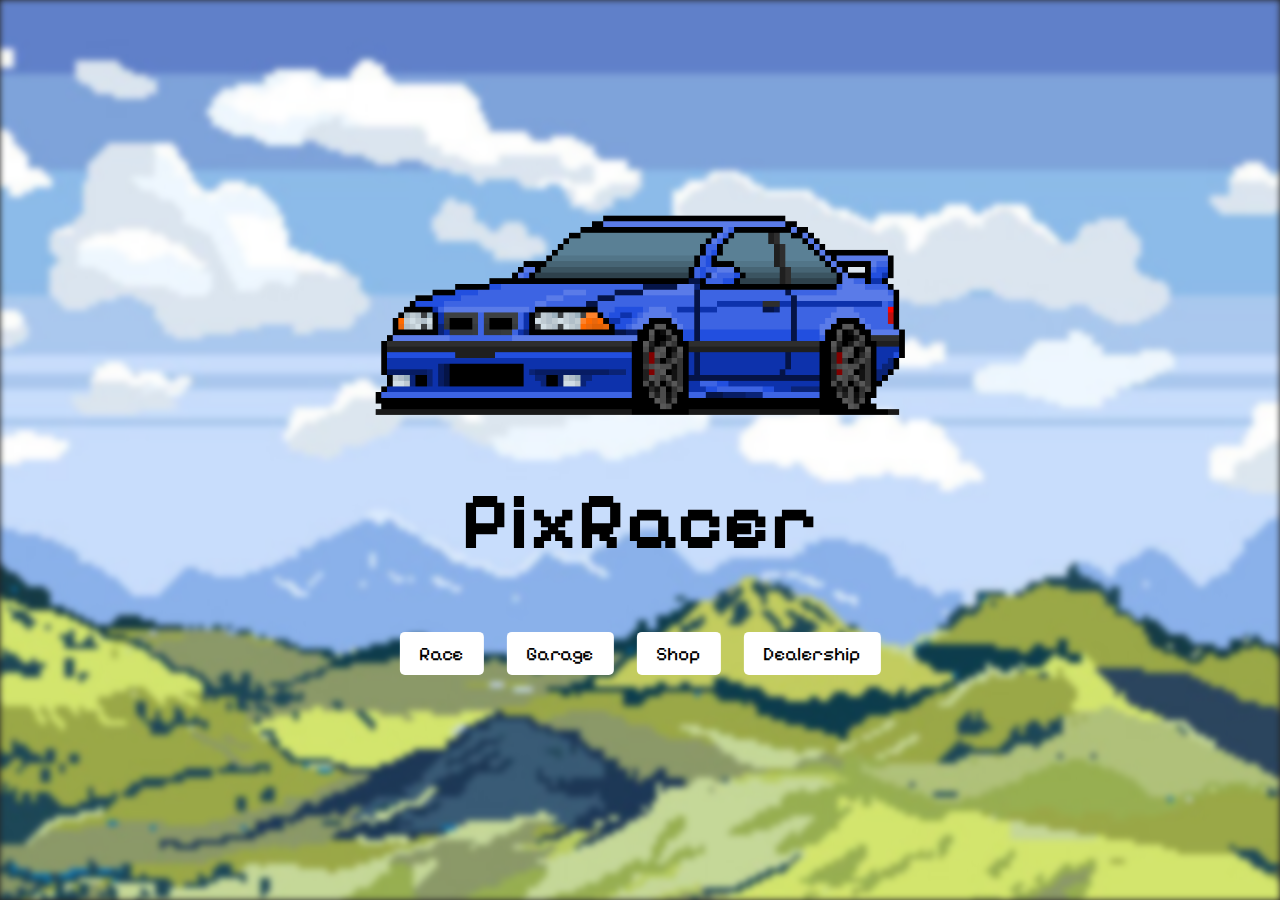
<file: hotwheels/index.html>
<!DOCTYPE html>
<html lang="en">
<head>
   
    <link rel="preconnect" href="https://fonts.googleapis.com">
<link rel="preconnect" href="https://fonts.gstatic.com" crossorigin>
<link href="https://fonts.googleapis.com/css2?family=Pixelify+Sans:wght@400..700&display=swap" rel="stylesheet">
    <meta charset="UTF-8">
    <meta name="viewport" content="width=device-width, initial-scale=1.0">
    <title>Drag Racing Game</title>
    <link rel="stylesheet" href="styles.css">

</head>
<body>
    
    <div class="menu">
        <div class="menu-background"></div>
        <div class="menu-content">
          <img src="bmw.png" alt="" height="200" >
          <h1>PixRacer</h1>
          <div class="button-container">
            <a href="race.html" class="button" id="btnRace">Race</a>
            <button class="button" id="btnGarage">Garage</button>
            <button class="button" id="btnShop">Shop</button>
            <a href="dealership.html" class="button" id="btnDealership">Dealership</a>
          </div>
        </div>
      </div>    
</body>
</html>
</file>
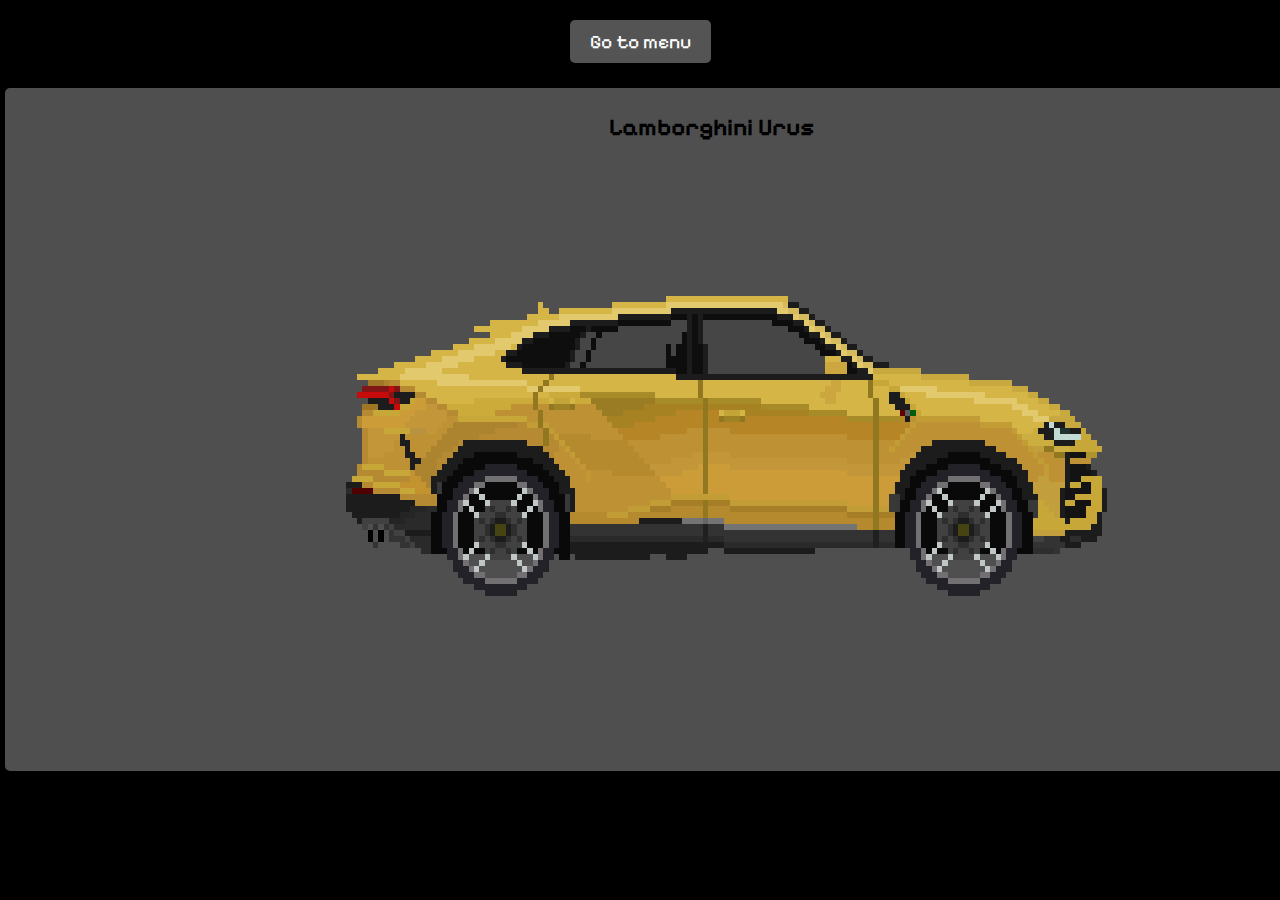
<file: hotwheels/dealership.html>
<!DOCTYPE html>
<html lang="en">
<head>
    
    <link rel="preconnect" href="https://fonts.googleapis.com">
    <link rel="preconnect" href="https://fonts.gstatic.com" crossorigin>
    <link href="https://fonts.googleapis.com/css2?family=Pixelify+Sans:wght@400..700&display=swap" rel="stylesheet">
    <meta charset="UTF-8">
    <meta name="viewport" content="width=device-width, initial-scale=1.0">
    <title>Drag Racing Game | Dealership</title>
    <link rel="stylesheet" href="dealership.css">

</head>
<body>
    <div class="button-container">
        <a href="index.html" class="button">Go to menu</a>
      </div>
   
    <div class="grid-container">
        <div class="grid-item">
            <h2>Lamborghini Urus</h2>
            <img src="urus.png" alt="" id="urus">
        </div>
    

    </div>
   
   
</body>
</html>
</file>
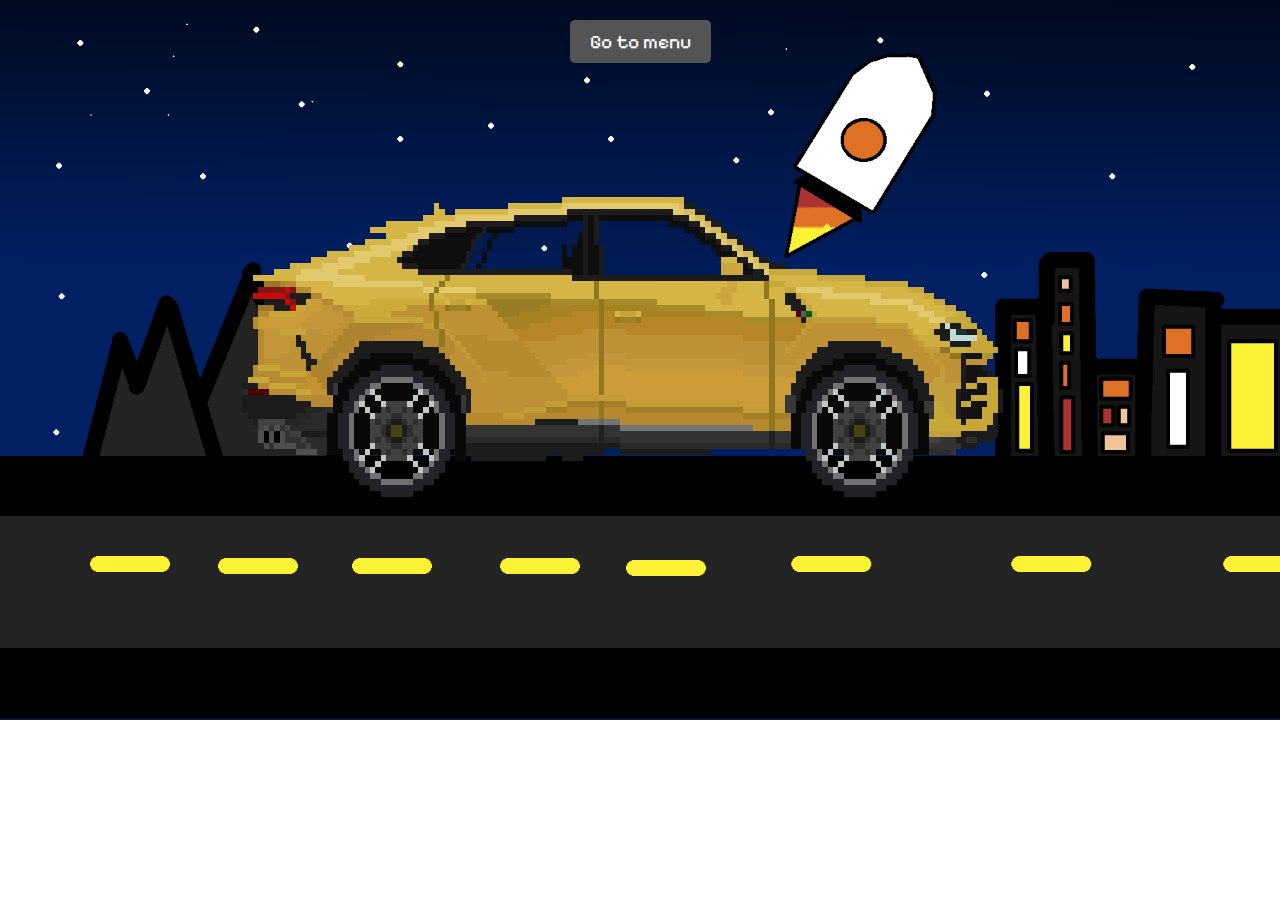
<file: hotwheels/race.html>
<!DOCTYPE html>
<html lang="en">
<head>
   
    <link rel="preconnect" href="https://fonts.googleapis.com">
<link rel="preconnect" href="https://fonts.gstatic.com" crossorigin>
<link href="https://fonts.googleapis.com/css2?family=Pixelify+Sans:wght@400..700&display=swap" rel="stylesheet">
    <meta charset="UTF-8">
    <meta name="viewport" content="width=device-width, initial-scale=1.0">
    <title>Drag Racing Game</title>
    <link rel="stylesheet" href="race.css">

</head>
<body>
    <div class="button-container">
        <a href="index.html" class="button">Go to menu</a>
      </div>

      <div> <img src="urus.png" alt=""></div>


</body>
</html>
</file>
<file: hotwheels/styles.css>
body {
    margin: 0;
    font-family: "Pixelify Sans", sans-serif;
    color: black;
    background-image: url('bg.jpg');
  }
  
  .menu {
    position: relative;
    width: 100%;
    height: 100vh;
    background-color: #222; /* Default background color */
    overflow: hidden;
  }
  
  .menu-background {
    position: absolute;
    top: 0;
    left: 0;
    width: 100%;
    height: 100%;
    background-image: url('bg.jpg'); /* Replace with background image path */
    background-size: cover;
    background-position: center;
    filter: blur(3px); /* Optional: Blur effect on background */
  }
  
  .menu-content {
    position: absolute;
    top: 50%;
    left: 50%;
    transform: translate(-50%, -50%);
    text-align: center;
    color: black;
  }
  
  .menu-content h1 {
    font-size: 5em;
  }
  
  .button-container {
    margin-top: 20px;
  }
  
  .button {
    text-decoration: none;
    display: inline-block;
    padding: 10px 20px;
    margin: 10px;
    font-size: 1.2em;
    background-color: #ffffff; /* Default button background color */
    color: rgb(0, 0, 0);
    border: 15px;
    border-radius: 5px;
    border-color: black;
    border-width: 5px;
    cursor: pointer;
    transition: background-color 0.3s ease;
    font-family: "Pixelify Sans", sans-serif;
  }
  
  .button:hover {
    background-color: #666; /* Button background color on hover */
  }
</file>
<file: hotwheels/dealership.css>
.grid-container {
    display: grid;
    grid-template-columns: 1fr; /* Creates 3 columns each with equal width */
    gap: 10px; /* Adjust the gap between grid items */
    margin-top: 20px;
}


/* Media query for smaller screens */
@media (min-width: 1000px) {
    .grid-container {
        grid-template-columns: repeat(3, 1fr); /* Creates 3 columns each with equal width */
    }
}
  
.grid-item {
    padding: 5px;
    text-align: center;
    background-color: hsl(0, 0%, 31%);
    border: 5px solid #000000;
    border-radius: 10px;
    transition: background-color 0.3s ease, opacity 0.3s ease;
    cursor: pointer;
    font-family: "Pixelify Sans", sans-serif;
    width: 115%
    
}

.grid-item:hover {  
    background-color: rgba(108, 108, 108, 0.7);}

body {
    margin: 0;
    background-color: black;
}

.button-container {
    text-align: center;
    margin-top: 20px;
  }
  
  .button {
    display: inline-block;
    padding: 10px 20px;
    background-color: #545454; /* Button background color */
    color: white;
    text-decoration: none;
    border-radius: 5px;
    font-size: 1.2em;
    cursor: pointer;
    transition: background-color 0.3s ease;
    font-family: "Pixelify Sans", sans-serif;

  }
  
  .button:hover {
    background-color: #0056b3; /* Button background color on hover */
  }
</file>
<file: hotwheels/race.css>
body {
    background-image: url('bg2.png');
    background-repeat: no-repeat;
    background-size: cover;
}


.button-container {
    text-align: center;
    margin-top: 20px;
  }
  
  .button {
    display: inline-block;
    padding: 10px 20px;
    background-color: #545454; /* Button background color */
    color: white;
    text-decoration: none;
    border-radius: 5px;
    font-size: 1.2em;
    cursor: pointer;
    transition: background-color 0.3s ease;
    font-family: "Pixelify Sans", sans-serif;

  }
  
  .button:hover {
    background-color: #0056b3; /* Button background color on hover */
  }
</file>
